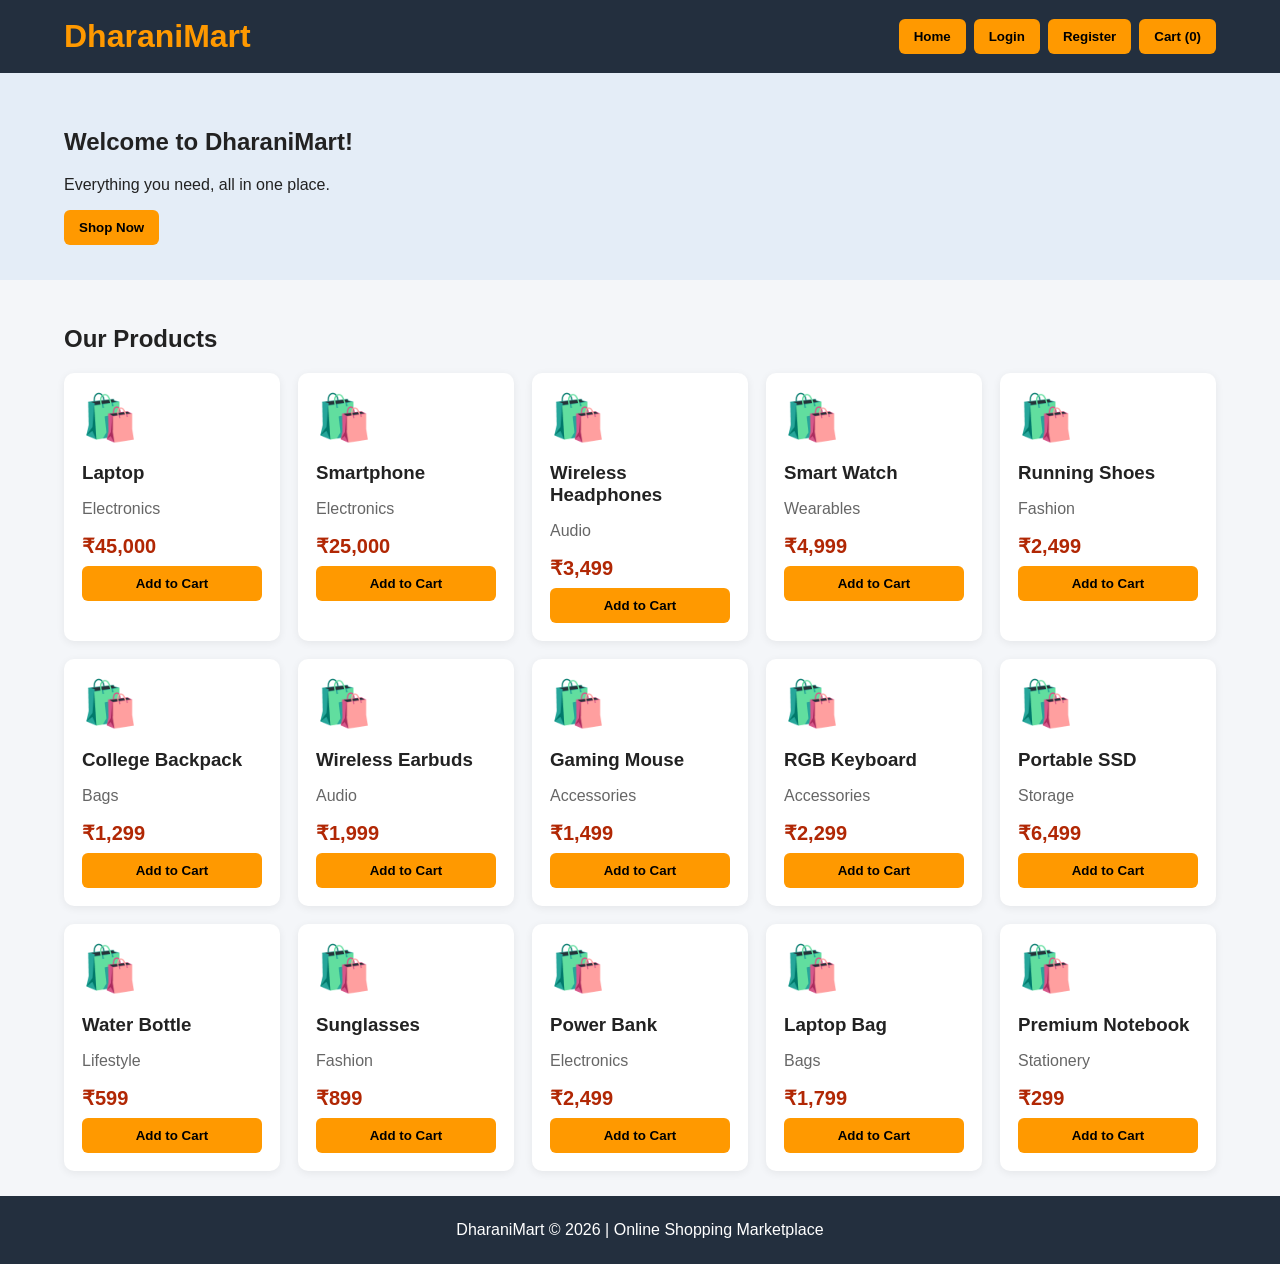
<file: frontend/index.html>
﻿<!DOCTYPE html>
<html lang="en">
<head>
<meta charset="UTF-8">
<meta name="viewport" content="width=device-width,initial-scale=1">
<title>DharaniMart | Online Shopping</title>
<style>
*{box-sizing:border-box}body{margin:0;font-family:Arial,sans-serif;background:#f4f6f9;color:#222}
header{background:#232f3e;color:white;padding:18px 5%;display:flex;justify-content:space-between;align-items:center;flex-wrap:wrap;gap:12px}
h1{color:#ff9900;margin:0}button{padding:10px 15px;border:0;border-radius:6px;cursor:pointer;font-weight:bold;background:#ff9900}
nav{display:flex;gap:8px;flex-wrap:wrap}.hero{padding:35px 5%;background:#e4edf7}
.container{padding:25px 5%}.products{display:grid;grid-template-columns:repeat(auto-fit,minmax(190px,1fr));gap:18px}
.card,.panel{background:white;border-radius:10px;padding:18px;box-shadow:0 2px 8px #0001}
.card h3{margin-bottom:8px}.price{font-size:20px;color:#b12704;font-weight:bold}.card button{width:100%;margin-top:8px}
.panel{margin:20px 5%;max-width:600px}.panel input{display:block;width:100%;padding:12px;margin:10px 0;border:1px solid #bbb;border-radius:5px}
.hidden{display:none}.muted{color:#666}footer{text-align:center;padding:25px;background:#232f3e;color:white}
</style>
</head>
<body>
<header><h1>DharaniMart</h1><nav>
<button onclick="show('home')">Home</button><button onclick="show('login')">Login</button>
<button onclick="show('register')">Register</button><button onclick="show('cart')">Cart (<span id="count">0</span>)</button>
</nav></header>
<section id="home">
<div class="hero"><h2>Welcome to DharaniMart!</h2><p>Everything you need, all in one place.</p><button onclick="document.getElementById('products').scrollIntoView()">Shop Now</button></div>
<div class="container"><h2>Our Products</h2><div class="products" id="products"></div></div>
</section>
<section id="login" class="panel hidden"><h2>Login</h2><p class="muted">Demo login for this frontend.</p>
<form onsubmit="demoLogin(event)"><input id="liEmail" type="email" placeholder="Email address" required><input id="liPassword" type="password" placeholder="Password" required><button>Login</button></form>
<p>New customer? <a href="#" onclick="show('register')">Create account</a></p></section>
<section id="register" class="panel hidden"><h2>Create Account</h2>
<form onsubmit="demoRegister(event)"><input id="reName" placeholder="Full name" required><input id="reEmail" type="email" placeholder="Email address" required><input id="rePassword" type="password" minlength="4" placeholder="Create password" required><button>Register</button></form>
<p>Already registered? <a href="#" onclick="show('login')">Login</a></p></section>
<section id="cart" class="container hidden"><h2>Your Shopping Cart</h2><div id="cartItems"></div><h3 id="total">Total: ₹0</h3><button onclick="placeOrder()">Place Order</button><p class="muted">Demo order only. No real payment will be taken.</p></section>
<section id="orders" class="container hidden"><h2>Order Confirmation</h2><div id="orderMessage"></div><button onclick="show('home')">Continue Shopping</button></section>
<footer>DharaniMart © 2026 | Online Shopping Marketplace</footer>
<script>
const products=[
['Laptop','Electronics',45000],['Smartphone','Electronics',25000],['Wireless Headphones','Audio',3499],
['Smart Watch','Wearables',4999],['Running Shoes','Fashion',2499],['College Backpack','Bags',1299],
['Wireless Earbuds','Audio',1999],['Gaming Mouse','Accessories',1499],['RGB Keyboard','Accessories',2299],
['Portable SSD','Storage',6499],['Water Bottle','Lifestyle',599],['Sunglasses','Fashion',899],
['Power Bank','Electronics',2499],['Laptop Bag','Bags',1799],['Premium Notebook','Stationery',299]
];
let cart=[],registered=null;
function show(id){['home','login','register','cart','orders'].forEach(x=>document.getElementById(x).classList.toggle('hidden',x!==id));if(id==='cart')renderCart();window.scrollTo(0,0)}
function renderProducts(){document.getElementById('products').innerHTML=products.map((p,i)=>`<article class="card"><div style="font-size:45px">🛍️</div><h3>${p[0]}</h3><p class="muted">${p[1]}</p><div class="price">₹${p[2].toLocaleString('en-IN')}</div><button onclick="add(${i})">Add to Cart</button></article>`).join('')}
function add(i){let item=cart.find(x=>x.i===i);if(item)item.qty++;else cart.push({i,qty:1});document.getElementById('count').textContent=cart.reduce((s,x)=>s+x.qty,0);alert(products[i][0]+' added to cart!')}
function renderCart(){let el=document.getElementById('cartItems');if(!cart.length){el.innerHTML='<p>Your cart is empty.</p>';document.getElementById('total').textContent='Total: ₹0';return}el.innerHTML=cart.map(x=>`<p>${products[x.i][0]} × ${x.qty} — ₹${(products[x.i][2]*x.qty).toLocaleString('en-IN')} <button onclick="removeItem(${x.i})">Remove</button></p>`).join('');document.getElementById('total').textContent='Total: ₹'+cart.reduce((s,x)=>s+products[x.i][2]*x.qty,0).toLocaleString('en-IN')}
function removeItem(i){cart=cart.filter(x=>x.i!==i);document.getElementById('count').textContent=cart.reduce((s,x)=>s+x.qty,0);renderCart()}
function demoRegister(e){e.preventDefault();registered={name:document.getElementById('reName').value,email:document.getElementById('reEmail').value,password:document.getElementById('rePassword').value};alert('Demo registration successful! You can log in on this page.');show('login')}
function demoLogin(e){e.preventDefault();let email=document.getElementById('liEmail').value,password=document.getElementById('liPassword').value;if(registered&&registered.email===email&&registered.password===password){alert('Welcome, '+registered.name+'!');show('home')}else{alert('This is a demo. Register first in this browser session, then log in.')}}
function placeOrder(){if(!cart.length){alert('Your cart is empty. Add a product first.');return}let total=cart.reduce((s,x)=>s+products[x.i][2]*x.qty,0);document.getElementById('orderMessage').textContent='Demo order placed! Total: ₹'+total.toLocaleString('en-IN')+'. No payment was processed.';cart=[];document.getElementById('count').textContent='0';show('orders')}
renderProducts();
</script>
</body>
</html>
</file>
